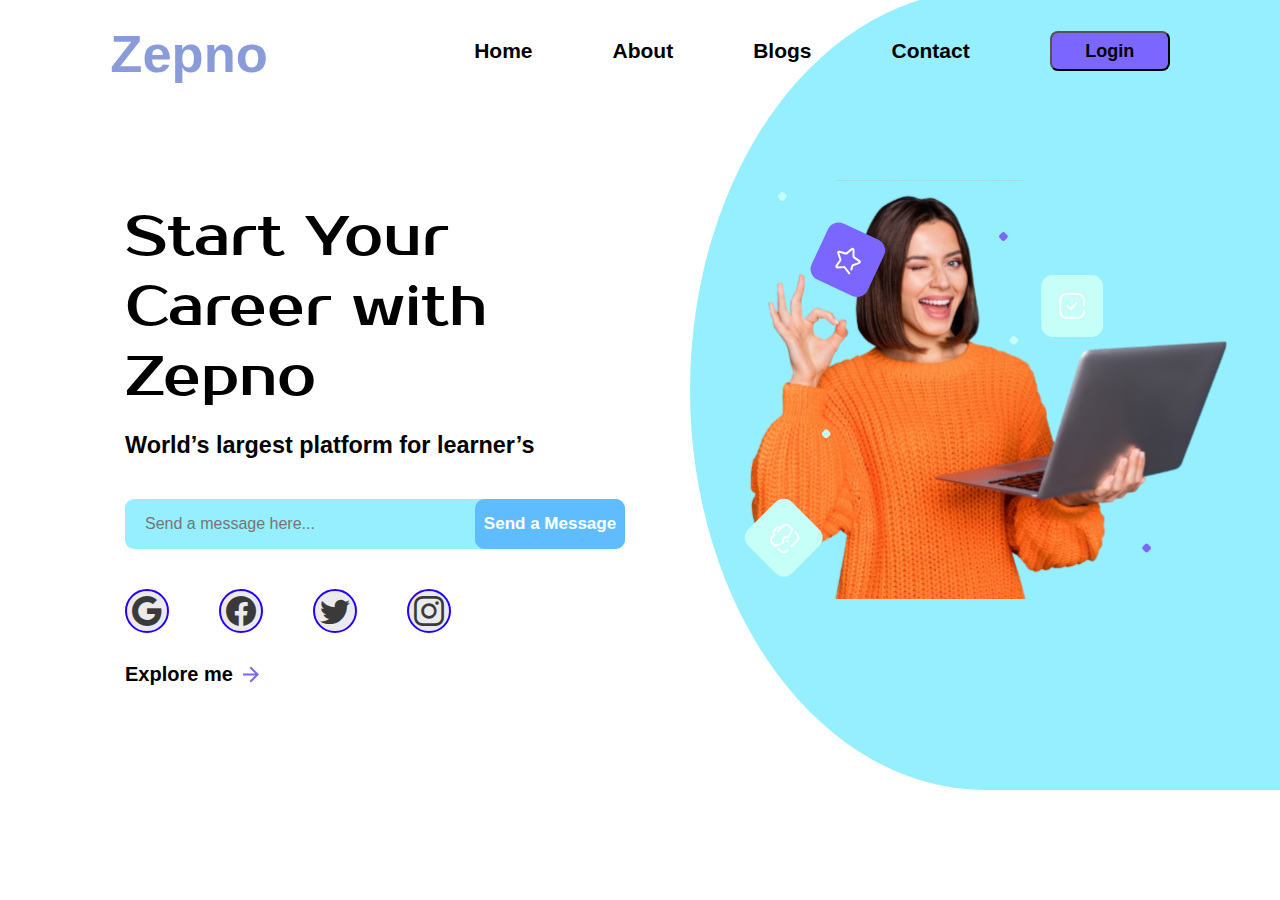
<file: index.html>
<link rel="preconnect" href="https://fonts.googleapis.com">
<link rel="preconnect" href="https://fonts.gstatic.com" crossorigin>
<link href="https://fonts.googleapis.com/css2?family=Prosto+One&display=swap" rel="stylesheet">


<!DOCTYPE html>
<html lang="en">
<head>
    <meta charset="UTF-8">
    <meta name="viewport" content="width=device-width, initial-scale=1.0">
    <title>Pagina-Zepno.com</title>
    <link rel="stylesheet" href="./style.css">
</head>
<body>
    <header>
        <div class="name-pag">
        <h2>Zepno</h2>
        </div>

        <nav>
            <a href="">Home</a>
            <a href="">About</a>
            <a href="">Blogs</a>
            <a href=""> Contact</a>
            <span>
                <button class="login-button">Login</button>
            </span>
        </nav>
    </header>

    <main>

        <div class="background-image">
            <img class="image"  src="./img/image.svg" alt="">
        </div>


        <div class="title-pag">
        <h1 class="title-name"> Start Your Career with Zepno </h1>
        </div>

        <div class="mini-title">
            <h3>World’s largest platform for learner’s</h3>
        </div>

        <div>
            <form class="message-form">
                <div class="send-message">
                    <input type="text" placeholder="Send a message here...">
                </div>
                <div class="button-send-message">
                    <button type="submit"> Send a Message</button>
                </div>
            </form>
        </div>
    </main>

    <footer>
        <div class="social-footer">
           <nav>
            <a href=""><i class="bi bi-google"></i></a>
            <a href=""><i class="bi bi-facebook"></i></a>
            <a href=""><i class="bi bi-twitter"></i></a>
            <a href=""><i class="bi bi-instagram"></i></a>
            </nav>
        </div>

        <div class="explore-footer">
            <nav>
                <a href="">Explore me <img src="./img/row.svg" alt=""></a>
            </nav>
        </div>
    </footer>
</body>
</html>
</file>
<file: style.css>
@import url("https://cdn.jsdelivr.net/npm/bootstrap-icons@1.11.3/font/bootstrap-icons.min.css");


*{
    padding: 0;
    margin: 0;
    box-sizing: border-box;
    font-family: sans-serif;
}

/*Header*/
header{
    padding: 2vh 5vw;
    display: flex;
    align-items: center;
    justify-content: space-evenly;
    font-family: monospace;
    height: -15px;
    gap: 150px;
    position: relative;
    z-index: 2;
}

.name-pag{
    display: flex;
    font-size: 35px;
    color: rgba(12, 50, 175, 0.486);
    font-weight: 600;
    margin-top: 5px;
}

header nav{
    display: flex;
    align-items: center;
    gap: 80px;
    padding-left: 10px;
    font-size: 21px;
}

header nav a{
    display: flex;
    align-items: center;
    color: black;
    outline: none;
    text-decoration: none;
    font-weight: 600;
}

.login-button{
    display: flex;
    align-items: center;
    justify-content: center;
    width: 120px;
    height: 40px;
    border-radius: 8px;
    font-size: 18px;
    font-weight: 600;
    background-color: #7B66FF;
}

.login-button:hover{
    color: white;
    cursor: pointer;
}

.list-1{
    display: none;
}

.bi-list{
    display: none;
}
/*Titulo*/

.title-pag{
    display: flex;
    flex-wrap: nowrap;
    font-size: 28px;
    margin-top: 100px;
    margin-left: 60px;
    width: 427px;
    height: 210px;
    flex-direction: column;
}

.title-name{
    display: flex;
    flex-direction: column;
    align-items: center;
    font-weight: 500;
    font-family: Prosto One;
    margin-left: 65px;
}

.mini-title{
    display: flex;
    margin-left: 125px;
    margin-top: 20px;
    font-size: 20px;
    font-weight: 500;
}

.message-form{
    display: flex;
    align-items: center;
    margin-left: 125px;
    margin-top: 40px;
    width: 500px;
    height: 50px;
    background-color: #96EFFF;
    border-radius: 9px;
    align-items: center;
    justify-content: space-between;
}

.send-message{
    display: flex;
    align-items: center;
    padding-left: 20px;
}


.send-message input{
    display: flex;
    align-items: center;
    height: 40px;
    width: 325px;
    font-size: 16px;
    border: none;
    outline: none;
    background-color: #96EFFF;
}

.button-send-message{
    display: flex;
    align-items: center;
    justify-content: center;
    background-color: #5FBDFF;
    width: 150px;
    height: 100%;
    border-radius: 10px;
}


.button-send-message button{
    display: flex;
    align-items: center;
    justify-content: center;
    border: none #5FBDFF;
    color: white;
    background-color: #5FBDFF;
    border-radius: 10px;
    font-size: 17px;
    font-weight: 600;
    width: 100%;
    height: 100%;
}

.button-send-message button:hover{
    display: flex;
    color: black;
    cursor: pointer;
    zoom: 1.2;
    font-size: 10px;
}

.background-image{
    position: absolute;
    right: 0;
    top: -10px;
    z-index: 1;
    background-color: #96EFFF;
    border-top-left-radius: 50%;
    border-bottom-left-radius: 50%;
    width: 590px;
    padding-bottom: 300px;
}

.image{
    width: 500px;
    height: 500px;
    position: relative;
    right: -50px;
    top: 150px;
    border: none;
    outline: none;
}

/*Footer*/

.social-footer{
    display: flex;
    align-items: center;
    position: relative;
    right: 10px;
    margin-left: 125px;
    margin-top: 40px;
    font-size:30px;
}

.social-footer nav{
    display: flex;
    align-items: center;
    gap: 50px;
    position: relative;
    left: 10px;
}

.social-footer nav a{
    color: rgba(0, 0, 0, 0.753);
    border-radius: 50%;
    border: 2px solid #2200ff;
    background-color: #cacacf5e;
    padding: 5px;
}

.social-footer nav a:hover{
    color: black;
    zoom: 1.1;
}

.explore-footer{
    display: flex;
    align-items: center;
    padding-left: 125;
    padding-top: 30px;
    font-size: 20px;
}


.explore-footer nav a{
    display: flex;
    gap: 10px;
    color: black;
    outline: none;
    text-decoration: none;
    font-weight: 600;
}


.image-row{
    font-size: 1px;
    position: relative;
    display: flex;
    align-items: center;
}

/*Responsive*/

@media screen and (max-width:1024px){

    body{
        display: flex;
        flex-direction: column;
    }

    /*Header*/
    header{
        display: flex;
        align-items: center;
        justify-content: space-between;
        border-bottom: solid 5px aqua;
        border-radius: 15px;
    }

    header nav a{
        display: none;
    }

    .login-button{
        display: flex;
        padding: 35px 50px;
        font-weight: 600;
        font-size: 25px;    
    }

    .list-1{
        display: none;
    }

    .bi-list{
        display: none;
    }

    /*Main*/
    .title-pag{
        display: flex;
        position: relative;
        justify-content: center;
        align-items: center;
        flex-wrap: nowrap;
        padding: 3px 2px;
        z-index: 2;
        font-size: 32px;
        word-spacing: -1ch;
        margin-left: 50px;
    }

    .title-name{
        display: flex;
        position: relative;
        z-index: 2;
    }

    .mini-title{
        display: flex;
        position: relative;
        z-index: 2;
        margin-top: 125px;
        font-size: 21px;
    }


    .background-image{
        display: flex;
        position: absolute;
        z-index: 1;
        margin-top: 140px;
        width: 300px;
        height: 25px;
        border-radius: 100%;
        
    }

    .image{
        display: flex;
        position: relative;
        z-index: 1;
        top: -100px;
        width: 250px;
        height: 500px;
    }

    .message-form{
        display: flex;
        padding: 35px 0;
        padding-left: 45;
    }


    .send-message{
        display: flex;
        align-items: center;
        font-weight: 900;
        font-size: 25px;
    }

    .button-send-message{
        display: flex;
        padding: 35px 75px;
    }

    /*Footer*/

    .social-footer{
        display: flex;
        align-items: center;
        font-size: 43px;
        padding-left: 60px;
    }

    .explore-footer{
        display: flex;
        align-items: center;
        padding-left: 310px;
        padding-top: 100px;
        font-size: 30px;
    }

}

/*Responsive-Mobile*/

@media screen and ( max-width:844){

    /*Header*/

     header{
        display:flex;
        padding: 10px 10px;
        border: none;
        align-items: center;
        justify-content: space-evenly;
        gap: 1ch;
    }
    
    .login-button{
        display: none;
        
    }

    .list-1{
        display: flex;
        border: none;
    }

    .bi-list{
        display: flex;
        width: 30px;
        height: 30px;
        align-items: center;
        justify-content: center;
        font-size: 50px;
    }

    /*Title*/

    .title-name{
        display: flex;
        align-items: center;
        justify-content: center;
        font-size: 55px;
        word-spacing: 1px;
        margin-right: 50px;
        border-top: gray 1px solid;
        position: relative;
        padding: 20px 0;
        right: 70px;
        width: 400px;
    }

    .mini-title{
        display: flex;
        position: relative;
        align-items: center;
        justify-content: center;
        right: 180px;
        top: -100;
        font-size: 25px;
        padding: 15px 0;
        flex-wrap: nowrap;
        font-weight: 300;
        word-spacing: -1;
        border-top: 1px solid gray;
        width: 500px;
    }

    h3{
        display: flex;
        position: relative;
        font-size: 18px;
        color: gray;
        font-weight: 100;
    }


    .background-image{
        display: none;
    }

    .image{
        display: none;
    }
    

    .message-form{
        display: flex;
        padding: 35px 10px;
        width: 250px;
        position: relative;
        right: 100px;
        top: -100;
        font-size: 20px;
        font-weight: 900;
    }

    .title-name{
        display: flex;
    }

    .button-send-message{
        display: flex;
        padding: 35px 10px;
    }

    .send-messaged{
        display: flex;
        width: 200px;
    }



    .send-message input{
        display: flex;
        width: 200px;
    }

    /*Footer*/

    .social-footer{
        display: flex;
        align-items: center;
        font-size: 29px;
        position: relative;
        right: 150px;
        bottom: 90px;
    }

    .explore-footer{
        display: flex;
        align-items: center;
        justify-content: center;
        position: relative;
        right: 150px;
        font-size: 50px;
        top: -50px;
    } 


}
</file>
